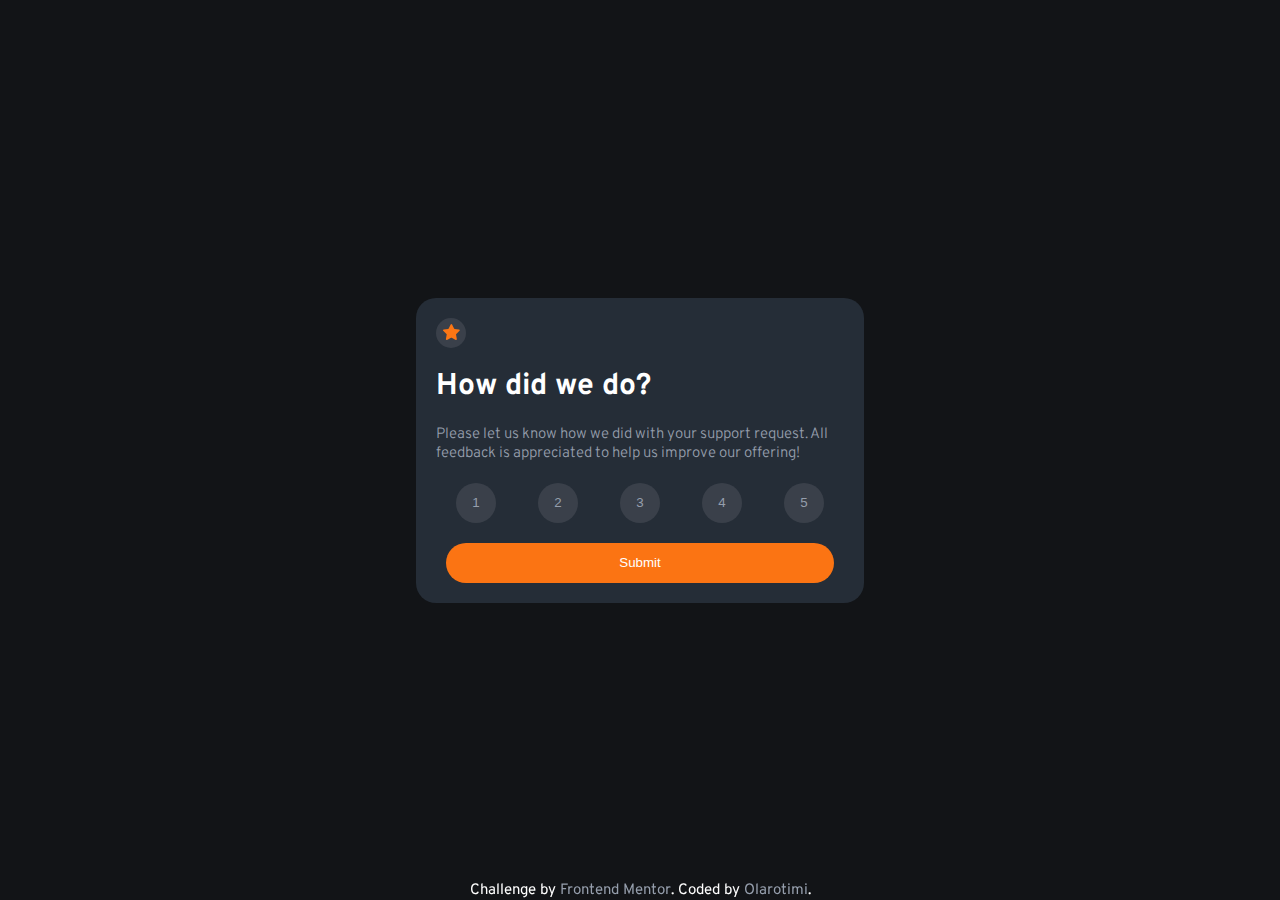
<file: index.html>
<!DOCTYPE html>
<html lang="en">
  <head>
    <meta charset="UTF-8" />
    <meta name="viewport" content="width=device-width, initial-scale=1.0" />
    <!-- displays site properly based on user's device -->

    <link
      rel="icon"
      type="image/png"
      sizes="32x32"
      href="./images/favicon-32x32.png"
    />

    <link rel="stylesheet" href="styles.css" />
    <link rel="preconnect" href="https://fonts.googleapis.com" />
    <link rel="preconnect" href="https://fonts.gstatic.com" crossorigin />
    <link
      href="https://fonts.googleapis.com/css2?family=Overpass:wght@300;700&display=swap"
      rel="stylesheet"
    />

    <title>Frontend Mentor | Interactive rating component</title>
  </head>
  <body>
    <main class="rating">
      <section class="star">
        <img src="images/icon-star.svg" alt="star" />
      </section>
      <h1>How did we do?</h1>
      <p>
        Please let us know how we did with your support request. All feedback is
        appreciated to help us improve our offering!
      </p>
      <div class="ratings">
        <button class="num" value="1" onclick="activeKey(this)">1</button>
        <button class="num" value="2" onclick="activeKey(this)">2</button>
        <button class="num" value="3" onclick="activeKey(this)">3</button>
        <button class="num" value="4" onclick="activeKey(this)">4</button>
        <button class="num" value="5" onclick="activeKey(this)">5</button>
      </div>
      <a href="./thank-you/thank-you.html">
        <button id="submit" type="submit">Submit</button>
      </a>
    </main>

    <footer class="attribution">
      <p>
        Challenge by
        <a href="www.frontendmentor.io?ref=challenge" target="_blank"
          >Frontend Mentor</a
        >. Coded by <a href="#">Olarotimi</a>.
      </p>
    </footer>

    <script src="index.js"></script>
  </body>
</html>
</file>
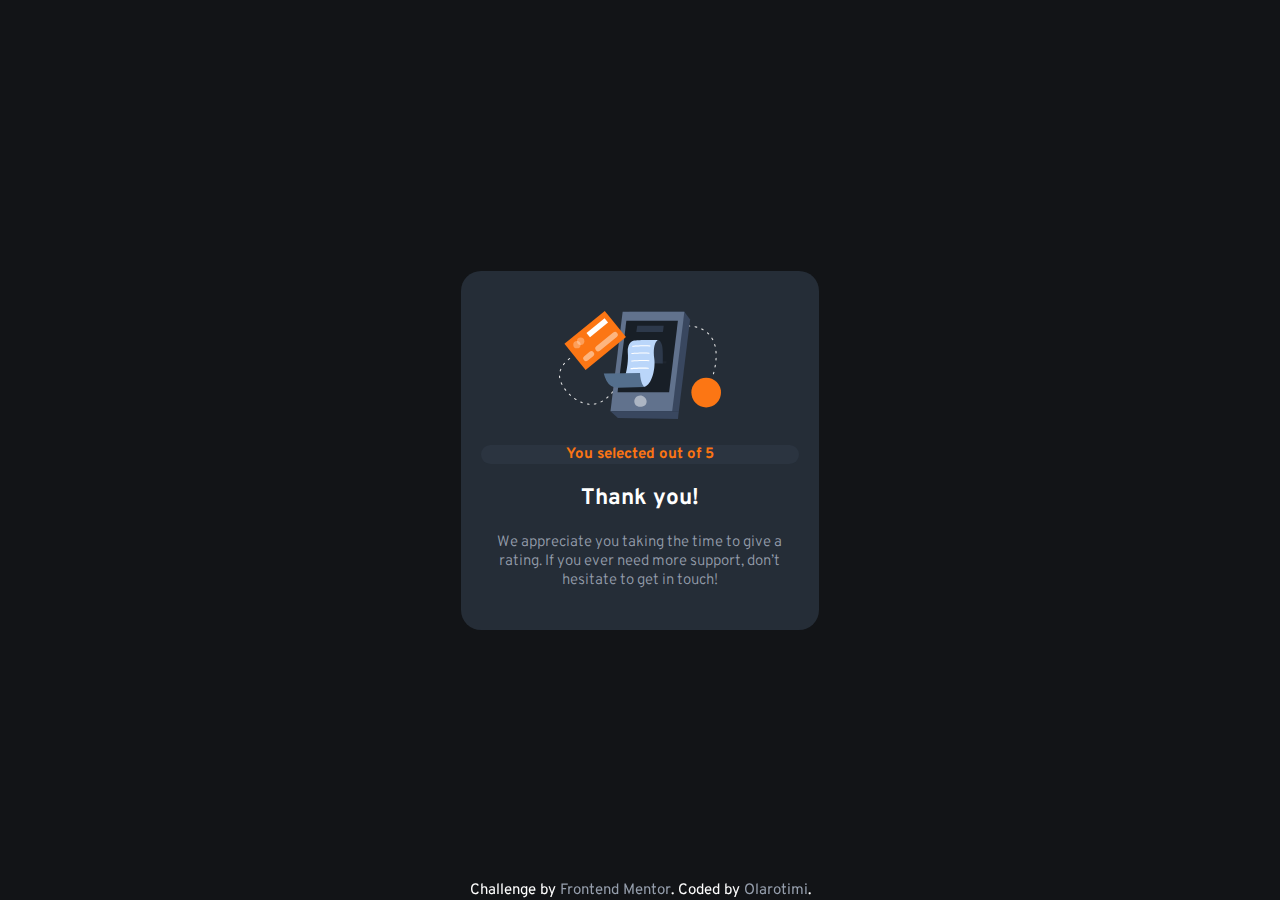
<file: thank-you/thank-you.html>
<!DOCTYPE html>
<html lang="en">
  <head>
    <meta charset="UTF-8" />
    <meta name="viewport" content="width=device-width, initial-scale=1.0" />
    <!-- displays site properly based on user's device -->

    <link
      rel="icon"
      type="image/png"
      sizes="32x32"
      href="./images/favicon-32x32.png"
    />

    <link rel="stylesheet" href="styles-thank-you.css" />
    <link rel="preconnect" href="https://fonts.googleapis.com" />
    <link rel="preconnect" href="https://fonts.gstatic.com" crossorigin />
    <link
      href="https://fonts.googleapis.com/css2?family=Overpass:wght@300;700&display=swap"
      rel="stylesheet"
    />
    <title>Thank You</title>
  </head>
  <body>
    <main class="thanks">
      <img src="../images/illustration-thank-you.svg" alt="" />
      <h1>You selected <span id="rating-value">1</span> out of 5</h1>

      <h2>Thank you!</h2>

      <p>
        We appreciate you taking the time to give a rating. If you ever need
        more support, don’t hesitate to get in touch!
      </p>
    </main>

    <footer class="attribution">
      <p>
        Challenge by
        <a href="www.frontendmentor.io?ref=challenge" target="_blank"
          >Frontend Mentor</a
        >. Coded by <a href="#">Olarotimi</a>.
      </p>
    </footer>

    <script src="thank-you.js"></script>
  </body>
</html>
</file>
<file: styles.css>
* {
  margin: 0;
  padding: 0;
  box-sizing: border-box;
}

body {
  margin: auto;
  font-family: "Overpass", sans-serif;
  font-size: 15px;
  background-color: hsl(216, 12%, 8%);
  color: hsl(0, 0%, 100%);
  min-height: 100vh;
  display: grid;
  place-items: center;
}

a {
  text-decoration: none;
  color: hsl(217, 12%, 63%);
}

a:hover {
  color: hsl(25, 97%, 53%);
}

.rating {
  width: 90%;
  padding: 20px;
  color: hsl(0, 0, 0);
  background-color: hsl(213, 19%, 18%);
  border-radius: 20px;
}

.star {
  width: 30px;
  height: 30px;
  background-color: hsl(218, 12%, 26%);
  border-radius: 30px;
  padding: 6.5px;
  margin-bottom: 20px;
}

.rating h1 {
  font-weight: 700;
  margin-bottom: 20px;
}

.rating p {
  font-weight: 300;
  color: hsl(217, 12%, 63%);
  margin-bottom: 20px;
}

.ratings {
  display: flex;
  justify-content: space-between;
  margin: 0 20px;
  flex-wrap: nowrap;
}

.num {
  width: 40px;
  height: 40px;
  justify-content: center;
  border-radius: 50%;
  border: none;
  background-color: hsl(218, 12%, 26%);
  color: hsl(217, 12%, 63%);
  margin-bottom: 20px;
}

.num:hover {
  background-color: hsl(25, 97%, 53%);
  cursor: pointer;
}

.ratings .active {
  background-color: hsl(217, 12%, 63%);
  color: hsl(0, 0%, 100%);
}

#submit {
  display: block;
  width: 90%;
  height: 40px;
  border-radius: 20px;
  border: none;
  background-color: hsl(25, 97%, 53%);
  color: hsl(0, 0%, 100%);
}

#submit:hover {
  color: hsl(25, 97%, 53%);
  background-color: hsl(0, 0%, 100%);
}

footer{
  position: fixed;
  bottom: 0;
}

@media screen and (min-width: 800px) {
  .rating {
    width: 35vw;
  }
  #submit {
    width: 95%;
    margin: auto;
  }
}
</file>
<file: thank-you/styles-thank-you.css>
* {
  margin: 0;
  padding: 0;
  box-sizing: border-box;
}

body {
  margin: auto;
  font-family: "Overpass", sans-serif;
  font-size: 15px;
  background-color: hsl(216, 12%, 8%);
  color: hsl(0, 0%, 100%);
  min-height: 100vh;
  display: grid;
  place-items: center;
}

a {
  text-decoration: none;
  color: hsl(217, 12%, 63%);
}

.thanks {
  text-align: center;
  width: 90%;
  padding: 20px;
  color: hsl(0, 0, 0);
  background-color: hsl(213, 19%, 18%);
  border-radius: 20px;
}

.thanks img {
  width: 162px;
  height: 108px;
  margin: 20px 0;
}

.thanks h1 {
  font-weight: 700;
  margin-bottom: 20px;
  width: auto;
  background-color: hsl(214, 19%, 21%);
  border-radius: 20px;
  font-size: 15px;
  color: hsl(25, 97%, 53%);
}

.thanks h2 {
  font-weight: 700;
  color: hsl(0, 0%, 100%);
  margin-bottom: 20px;
}

.thanks p {
  align-content: center;
  font-weight: 300;
  color: hsl(217, 12%, 63%);
  margin-bottom: 20px;
}

footer {
  position: fixed;
  bottom: 0;
}

@media screen and (min-width: 800px) {
  .thanks {
    width: 28%;
  }
  .thanks img {
    width: 162px;
    height: 108px;
    margin: 20px 0;
  }
  .thanks h1 {
    font-weight: 700;
    margin-bottom: 20px;
    width: auto;
    background-color: hsl(214, 19%, 21%);
    border-radius: 20px;
    font-size: 15px;
    color: hsl(25, 97%, 53%);
  }
  .thanks h2 {
    font-weight: 700;
    color: hsl(0, 0%, 100%);
    margin-bottom: 20px;
  }
  .thanks p {
    align-content: center;
    font-weight: 300;
    color: hsl(217, 12%, 63%);
    margin-bottom: 20px;
  }
}
</file>
